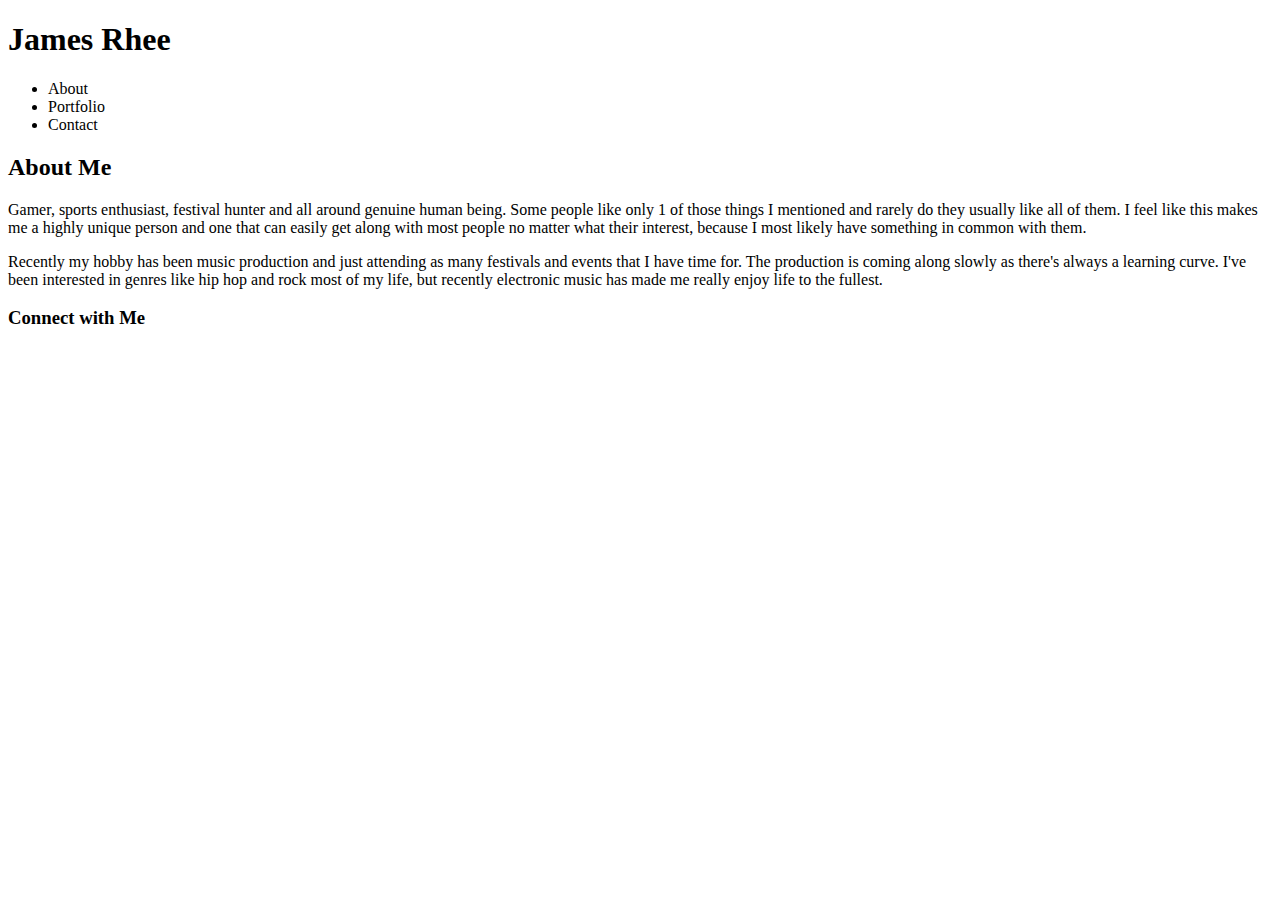
<file: index.html>
<!DOCTYPE html>
<html lang="en-us"></html>
<head>
    <meta charset="UTF-8">
    <title>Basic Portfolio</title>
    
    <style>
        

    </style>
</head>
<body>
    <div class= "sections">        
        <div class= "header"
            <div class="name">
                <h1>James Rhee</h1>
            </div>
            <div class="links">
                <ul>
                    <li>About</li>
                    <li>Portfolio</li>
                    <li>Contact</li>
                </ul>
            </div>
        </div>
            <div class="aboutme">
                <h2>About Me</h2>
                    <p>
                    Gamer, sports enthusiast, festival hunter and all around 
                    genuine human being. Some people like only 1 of those things
                    I mentioned and rarely do they usually like all of them.
                    I feel like this makes me a highly unique person and one that
                     can easily get along with most people no matter what 
                    their interest, because I most likely have something 
                    in common with them.
                    </p>
                    <p>
                    Recently my hobby has been music production and just 
                    attending as many festivals and events that I have time 
                    for. The production is coming along slowly as there's 
                    always a learning curve. I've been interested in genres 
                    like hip hop and rock most of my life, but recently 
                    electronic music has made me really enjoy life to the 
                    fullest.
                
                    </p>
            </div>
            <div class="letsconnect">
                <h3>Connect with Me</h3>

            </div>
        </div>
</body>
</file>
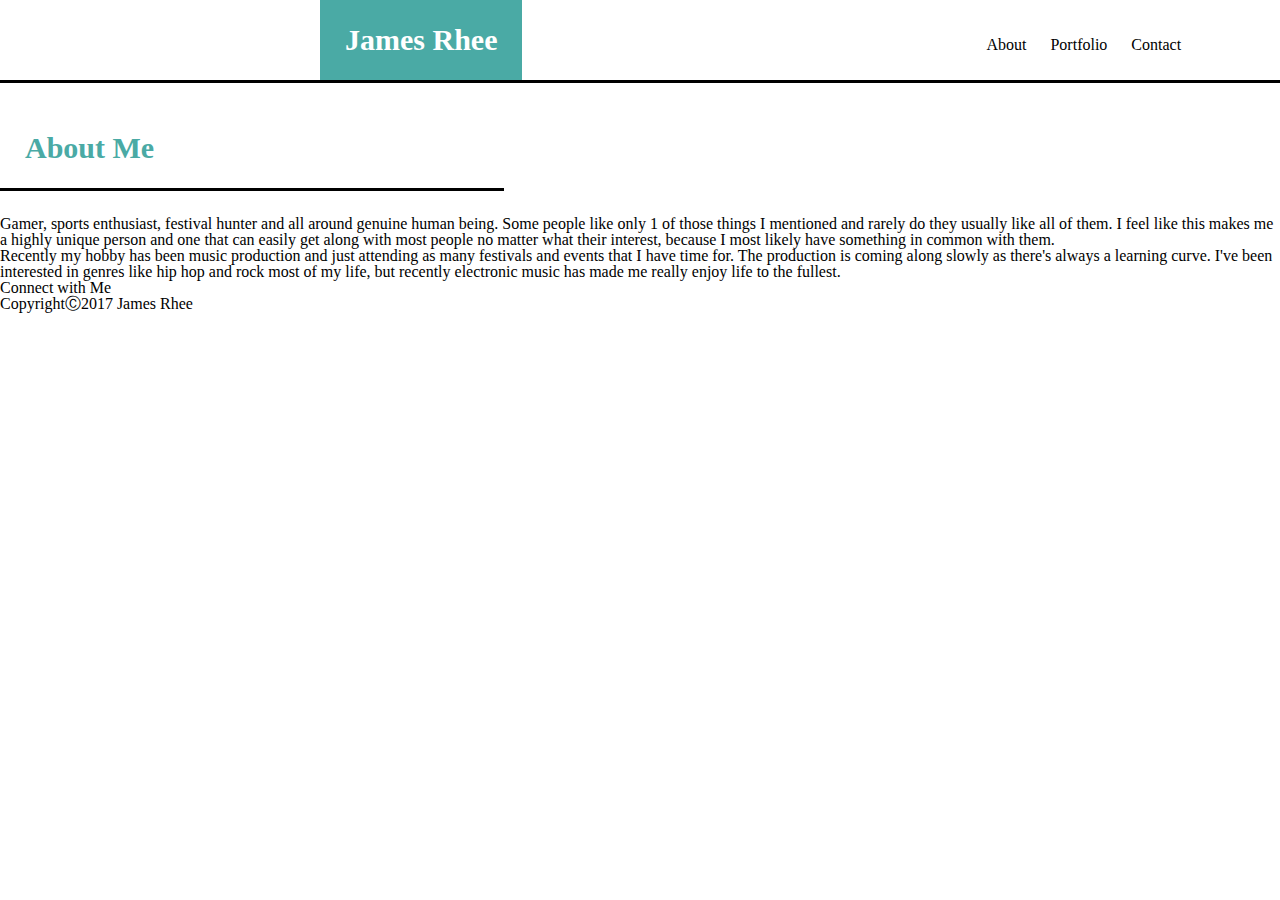
<file: Basic-Portfolio-master/index.html>
<!DOCTYPE html>
<html lang="en-us"></html>
<head>
    <meta charset="UTF-8">
    <title>Basic Portfolio</title>
    <link rel="stylesheet" style="text/css" href="assets/css/reset.css">
    <link rel="stylesheet" style="text/css" href="assets/css/style.css">
    <style>
    </style>
</head>
<body>       
    <header>
            <div id="name">
                <h1>James Rhee</h1>
            </div>
            <div class="links">
                <ul>
                    <li>About</li>
                    <li>Portfolio</li>
                    <li>Contact</li>
                </ul>
            </div>
    </header>
    <section class= "entirecontent">     
            <div class="aboutme">
                <h2>About Me</h2>
                    <p>
                    Gamer, sports enthusiast, festival hunter and all around 
                    genuine human being. Some people like only 1 of those things
                    I mentioned and rarely do they usually like all of them.
                    I feel like this makes me a highly unique person and one that
                     can easily get along with most people no matter what 
                    their interest, because I most likely have something 
                    in common with them.
                    </p>
                    <p>
                    Recently my hobby has been music production and just 
                    attending as many festivals and events that I have time 
                    for. The production is coming along slowly as there's 
                    always a learning curve. I've been interested in genres 
                    like hip hop and rock most of my life, but recently 
                    electronic music has made me really enjoy life to the 
                    fullest.
                
                    </p>
            </div>
            <section class="letsconnect">
                <h3>Connect with Me</h3>

            </section>
            <footer>
                <p>CopyrightⒸ2017 James Rhee</p>
            </footer>
    </section>
</body>
</file>
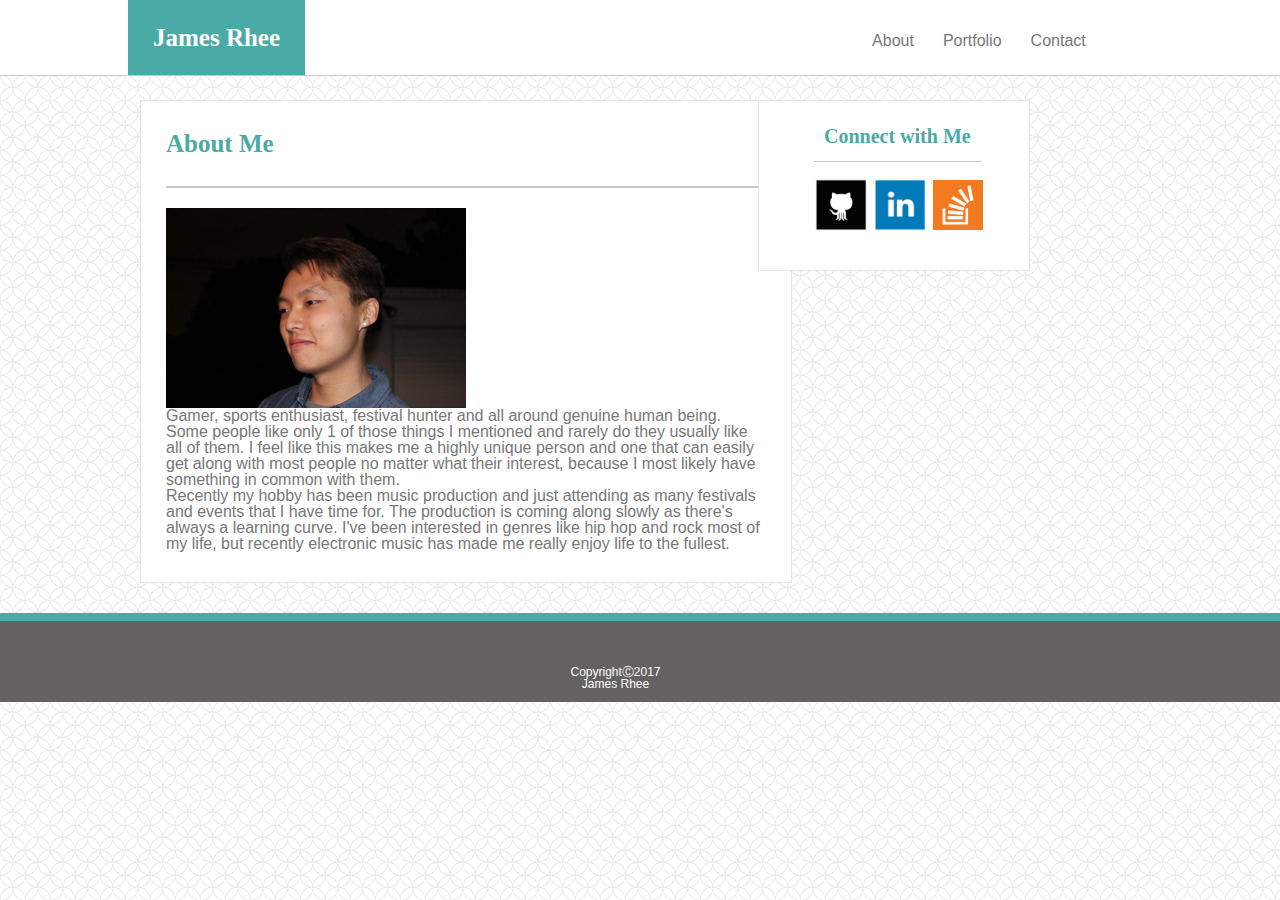
<file: Basic-Portfolio/index.html>
<!DOCTYPE html>
<html lang="en-us">
<head>
    <meta charset="UTF-8">
    <title>Basic Portfolio</title>
    <link rel="stylesheet" style="text/css" href="assets/css/reset.css">
    <link rel="stylesheet" style="text/css" href="assets/css/stylee.css">
    
    <style>
    </style>
</head>
<body>       
    <header>
            <div id="name">
                <h1>James Rhee</h1>
            </div>
            <div class="links">
                <ul>
                    <li><a href="index.html">About</a></li>
                    <li><a href="portfolio.html">Portfolio</a></li>
                    <li><a href="contact.html">Contact</a></li>
                </ul>
            </div>
    </header>

    <main>     
            <div class="aboutme">
                <h2>About Me</h2>
                <div class="paragraphs">
                    <img src="assets/images/facepic.jpg" alt="profilepic"/>
                    <p>
                    Gamer, sports enthusiast, festival hunter and all around 
                    genuine human being. Some people like only 1 of those things
                    I mentioned and rarely do they usually like all of them.
                    I feel like this makes me a highly unique person and one that
                     can easily get along with most people no matter what 
                    their interest, because I most likely have something 
                    in common with them.
                    </p>
                    <p>
                    Recently my hobby has been music production and just 
                    attending as many festivals and events that I have time 
                    for. The production is coming along slowly as there's 
                    always a learning curve. I've been interested in genres 
                    like hip hop and rock most of my life, but recently 
                    electronic music has made me really enjoy life to the 
                    fullest.
                    </p>
                </div>
            </div>
            <div class="letsconnect">
                <h3>Connect with Me</h3>
                <div class="gitimg">
                        <a href="https://github.com/lifeisaMr-Rhee"><img src="assets/images/github.png" alt="github"/></a>
                    </div>
                    <div class="linkimg">
                        <a href="https://www.linkedin.com/in/james-rhee-010292122/"><img src="assets/images/linkedin.png" alt="linkedin"/></a>
                    </div>
                    <div class="overimg">
                        <a href="https://stackoverflow.com/users/8860392/james-rhee?tab=profile"><img src="assets/images/overflow.png" alt="overflow"/></a>
                    </div>
            </div>
    </main>
            <footer>
                <p>CopyrightⒸ2017 James Rhee</p>
            </footer>
</body>
</html>
</file>
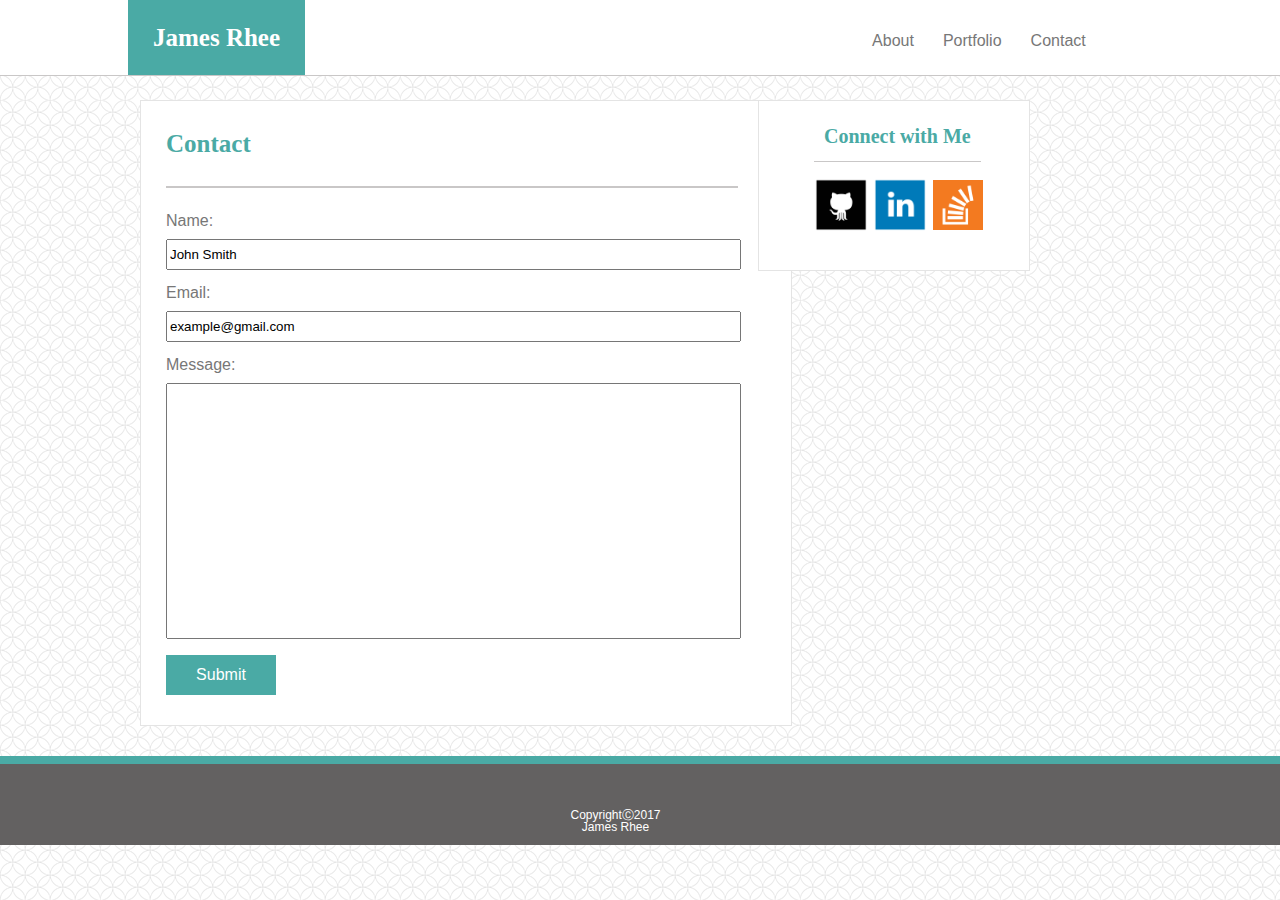
<file: Basic-Portfolio/contact.html>
<!DOCTYPE html>
<html lang="en-us">
<head>
    <meta charset="UTF-8">
    <title>Basic Portfolio</title>
    <link rel="stylesheet" style="text/css" href="assets/css/reset.css">
    <link rel="stylesheet" style="text/css" href="assets/css/stylee.css">
    
    <style>
    </style>
</head>
<body>       
    <header>
            <div id="name">
                <h1>James Rhee</h1>
            </div>
            <div class="links">
                <ul>
                    <li><a href="index.html">About</a></li>
                    <li><a href="portfolio.html">Portfolio</a></li>
                    <li><a href="contact.html">Contact</a></li>
                </ul>
            </div>
    </header>

    <main>     
            <div class="aboutme">
                <h2>Contact</h2>
                    <div class="namebox">
                    <form>
                        Name:<br>
                        <input type="text" name="fullname" value="John Smith">
                        <br>
                    </form>
                    </div>
                    <div class="emailbox">
                    <form>
                        Email:<br>
                        <input type="text" name="emailaddress" value="example@gmail.com">
                        <br>
                    </form>
                    </div>
                    <div class="messagebox">
                    <form>
                        Message:<br>
                        <input type="text" name="message">
                        <br><br>
                    </form>
                    </div>
                    <div class="submitbutton">
                    <form>
                        <input type="submit" value="Submit">
                    </form>
                    </div>
            </div>
            <div class="letsconnect">
                <h3>Connect with Me</h3>
                <div class="gitimg">
                        <a href="https://github.com/lifeisaMr-Rhee"><img src="assets/images/github.png" alt="github"/></a>
                    </div>
                    <div class="linkimg">
                        <a href="https://www.linkedin.com/in/james-rhee-010292122/"><img src="assets/images/linkedin.png" alt="linkedin"/></a>
                    </div>
                    <div class="overimg">
                        <a href="https://stackoverflow.com/users/8860392/james-rhee?tab=profile"><img src="assets/images/overflow.png" alt="overflow"/></a>
                    </div>
            </div>
    </main>
            <footer>
                <p>CopyrightⒸ2017 James Rhee</p>
            </footer>
</body>
</html>
</file>
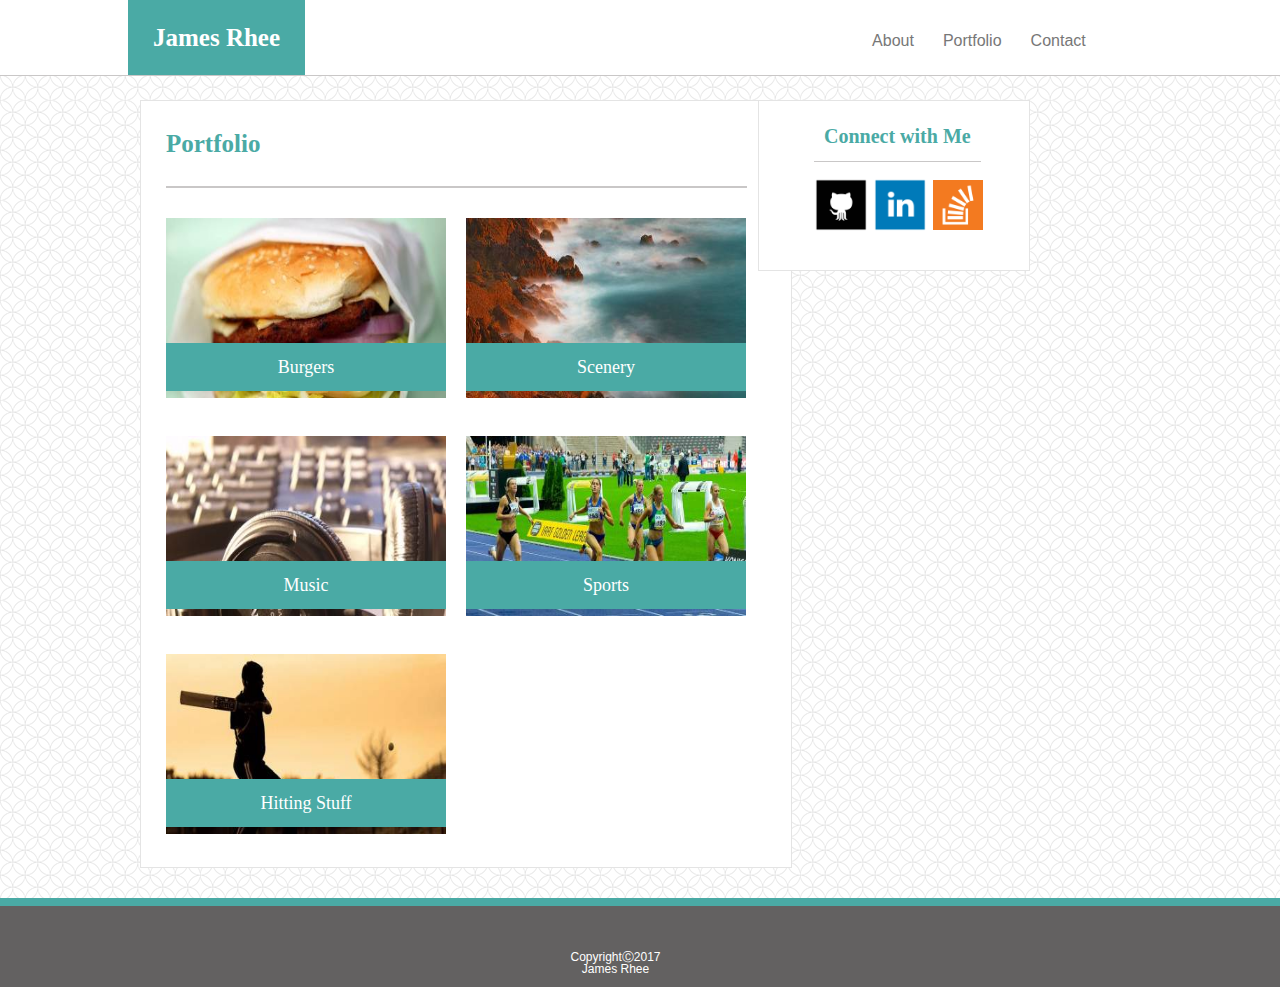
<file: Basic-Portfolio/portfolio.html>
<!DOCTYPE html>
<html lang="en-us">
<head>
    <meta charset="UTF-8">
    <title>Basic Portfolio</title>
    <link rel="stylesheet" style="text/css" href="assets/css/reset.css">
    <link rel="stylesheet" style="text/css" href="assets/css/stylee.css">
    
    <style>
    </style>
</head>
<body>       
    <header>
            <div id="name">
                <h1>James Rhee</h1>
            </div>
            <div class="links">
                <ul>
                    <li><a href="index.html">About</a></li>
                    <li><a href="portfolio.html">Portfolio</a></li>
                    <li><a href="contact.html">Contact</a></li>
                </ul>
            </div>
    </header>

    <main>     
            <div class="aboutme">
                <h2>Portfolio</h2>
                    <div class="containerone">
                        <img src="assets/images/burger.jpg" alt="burger" style="width:280px;height:180px;"/>
                        <div class="randomtextone">Burgers</div>
                    </div>
                    <div class="containertwo">
                        <img src="assets/images/cliffside.jpg" alt="cliffs" style="width:280px;height:180px;"/>
                        <div class="randomtexttwo">Scenery</div>
                    </div>
                    <div class="containerthree">
                        <img src="assets/images/headphones.jpg" alt="headphones" style="width:280px;height:180px;"/>
                        <div class="randomtextthree">Music</div>
                    </div>
                    <div class="containerfour">
                        <img src="assets/images/tracknfield.jpg" alt="track" style="width:280px;height:180px;"/>
                        <div class="randomtextfour">Sports</div>
                    </div>
                    <div class="containerfive">
                        <img src="assets/images/weirdsport.jpg" alt="weirdsport" style="width:280px;height:180px;"/>
                        <div class="randomtextfive">Hitting Stuff</div>
                    </div>
            </div>
            <div class="letsconnect">
                <h3>Connect with Me</h3>
                    <div class="gitimg">
                        <a href="https://github.com/lifeisaMr-Rhee"><img src="assets/images/github.png" alt="github"/></a>
                    </div>
                    <div class="linkimg">
                        <a href="https://www.linkedin.com/in/james-rhee-010292122/"><img src="assets/images/linkedin.png" alt="linkedin"/></a>
                    </div>
                    <div class="overimg">
                        <a href="https://stackoverflow.com/users/8860392/james-rhee?tab=profile"><img src="assets/images/overflow.png" alt="overflow"/></a>
                    </div>
            </div>
    </main>
            <footer>
                <p>CopyrightⒸ2017 James Rhee</p>
            </footer>
</body>
</html>
</file>
<file: Basic-Portfolio-master/assets/css/style.css>
header {

    padding-bottom: 0px;
    border-bottom: solid;
    border-bottom-width: 100%;
}
#name {
    margin-left: 25%;
    margin-right: 450px;
    font-size: 30px;
    font-weight: bold;
    padding: 25px;
    background-color: #4aaaa5;
    color: #ffffff;
}
.links {
    /* margin-left: 50%; */
}
ul {
    list-style-type: none;
    margin: 0;
    padding: 0;
}
li {
    padding: 10px;
}
.entirecontent {
    margin-top: 25px;
    /* width: 650px; */

}
.aboutme {
}
h2 {
    
    font-size: 30px;
    font-weight: bold;
    color: #4aaaa5;
    padding-left: 25px;
    padding-right: 350px;
    padding-top: 25px;
    padding-bottom: 25px;
    border-bottom: solid;
    border-bottom-color: black;
    margin-bottom: 25px;
}
</file>
<file: Basic-Portfolio/assets/css/stylee.css>
body {
    background-image: url('./../images/spirationlight/spiration-light.png')
}
header {
    border-bottom: solid;
    border-bottom-color: #c9c7c7;;
    border-bottom-width: 0.5px;
    border-bottom-style: ridge;
    width: 100%;
    position: absolute;
    padding-left: 10%;
    background-color: #ffffff;
}
h1 {
    padding: 25px;
    font-size: 25px;
    font-weight: bold;
    color: #ffffff;
    background-color: #4aaaa5;
}

main {
    width: 960px;
    margin-top: 100px;
    margin-left: 140px;
}
.aboutme {
    width: 600px;
    float:left;
    background-color: #ffffff;
    padding-left: 25px;
    padding-right: 25px;
    padding-bottom: 30px;
    border: solid;
    border-width:0.5px;
    border-color: #e4e4e4;
}
h2 {
    font-size: 25px;
    font-weight: bold;
    color: #4aaaa5;
    margin-top: 30px;
    padding-bottom: 30px;
    border-bottom: solid;
    border-bottom-color: #c9c7c7;
    border-bottom-width: 2px;
    padding-right: 487px;
}
.paragraphs {
    margin-top: 20px;
    float:left; 
    font-family: Arial, Helvetica, sans-serif;
    color: #777777;
}
.paragraphs img {
    float: left;
    width: 300px;
    height: 200px;
}
.letsconnect {
    right: 250px;
    width: 270px;
    position: absolute;
    background-color: #ffffff;
    border: solid;
    border-width:0.5px;
    border-color: #e4e4e4;
}
.gitimg img {
    width: 55px;
    margin-left: 55px;
    margin-bottom: 35px;
}
.linkimg img {
    width: 55px;
    position: absolute;
    bottom: 38px;
}
.overimg img {
    width: 50px;
    position: absolute;
    right: 46px;
    bottom: 40px;
}
h3 {
    font-size: 20px;
    font-weight: bold;
    color: #4aaaa5;
    margin-top: 25px;
    margin-bottom: 15px;
    margin-left: 55px;
    padding-bottom: 15px;
    padding-left: 10px;
    padding-right: 10px;
    border-bottom: solid;
    border-bottom-color: #c9c7c7;
    border-bottom-width: 0.5px;

}
li a {
    padding-left: 25px;
    font-family: Arial, Helvetica, sans-serif;
    color: #777777;
    text-decoration: none;
}
.links {
    margin-left: 538px;
}
footer {
    bottom: 0;
    margin-top: 30px;
    text-align: center;
    padding-left: 570px;
    padding-right: 619px;
    padding-top: 45px;
    padding-bottom: 12px;
    background-color: rgb(99, 97, 97);
    border-top: solid;
    border-top-width: 8px;
    border-top-color: #4aaaa5;
    font-family: Arial, Helvetica, sans-serif;
    font-size: 12px;
    color: #ffffff;
}
/* css for the contact page exclusively */
.namebox input {
    width: 567px;
    height: 25px;
    margin-top: 10px;
}
.namebox form {
    font-family: Arial, Helvetica, sans-serif;
    font-size: 16px;
    color: #777777;
    margin-top: 25px;
}
.emailbox input {
    width: 567px;
    height:25px;
    margin-top: 10px;
}
.emailbox form {
    font-family: Arial, Helvetica, sans-serif;
    font-size: 16px;
    color: #777777;
    margin-top: 15px;
}
.messagebox input {
    width: 567px;
    height: 250px;
    margin-top: 10px;
}
.messagebox form {
    font-family: Arial, Helvetica, sans-serif;
    font-size: 16px;
    color: #777777;
    margin-top: 15px;
}
input[type=submit] {
    background-color: #4aaaa5;
    border: none;
    width: 110px;
    height: 40px;
    font-size: 16px;
    font-family: Arial, Helvetica, sans-serif;
    color: #ffffff; 
}
/* css for portfolio page exclusively */
.containerone {
    position: relative;
    text-align: center;
    float: left;
    margin-top: 30px;
}
.randomtextone {
    position: absolute;
    top: 125px;
    left: 0;
    width: 280px;
    padding-top: 15px;
    padding-bottom: 15px;
    color: #ffffff;
    background-color: #4aaaa5;
    font-size:18px;
}
.containertwo {
    position: relative;
    text-align: center;
    float: left;
    margin-top: 30px;
    margin-left: 20px;
}
.randomtexttwo {
    position: absolute;
    top: 125px;
    left: 0;
    width: 280px;
    padding-top: 15px;
    padding-bottom: 15px;
    color: #ffffff;
    background-color: #4aaaa5;
    font-size:18px;
}
.containerthree {
    position: relative;
    text-align: center;
    float: left;
    margin-top: 35px;
}
.randomtextthree {
    position: absolute;
    top: 125px;
    left: 0;
    width: 280px;
    padding-top: 15px;
    padding-bottom: 15px;
    color: #ffffff;
    background-color: #4aaaa5;
    font-size:18px;
} 
.containerfour {
    position: relative;
    text-align: center;
    float: left;
    margin-top: 35px;
    margin-left: 20px;
}
.randomtextfour {
    position: absolute;
    top: 125px;
    left: 0;
    width: 280px;
    padding-top: 15px;
    padding-bottom: 15px;
    color: #ffffff;
    background-color: #4aaaa5;
    font-size:18px;
}
.containerfive {
    position: relative;
    text-align: center;
    float: left;
    margin-top: 35px;
}
.randomtextfive {
    position: absolute;
    top: 125px;
    left: 0;
    width: 280px;
    padding-top: 15px;
    padding-bottom: 15px;
    color: #ffffff;
    background-color: #4aaaa5;
    font-size:18px;
}
</file>
